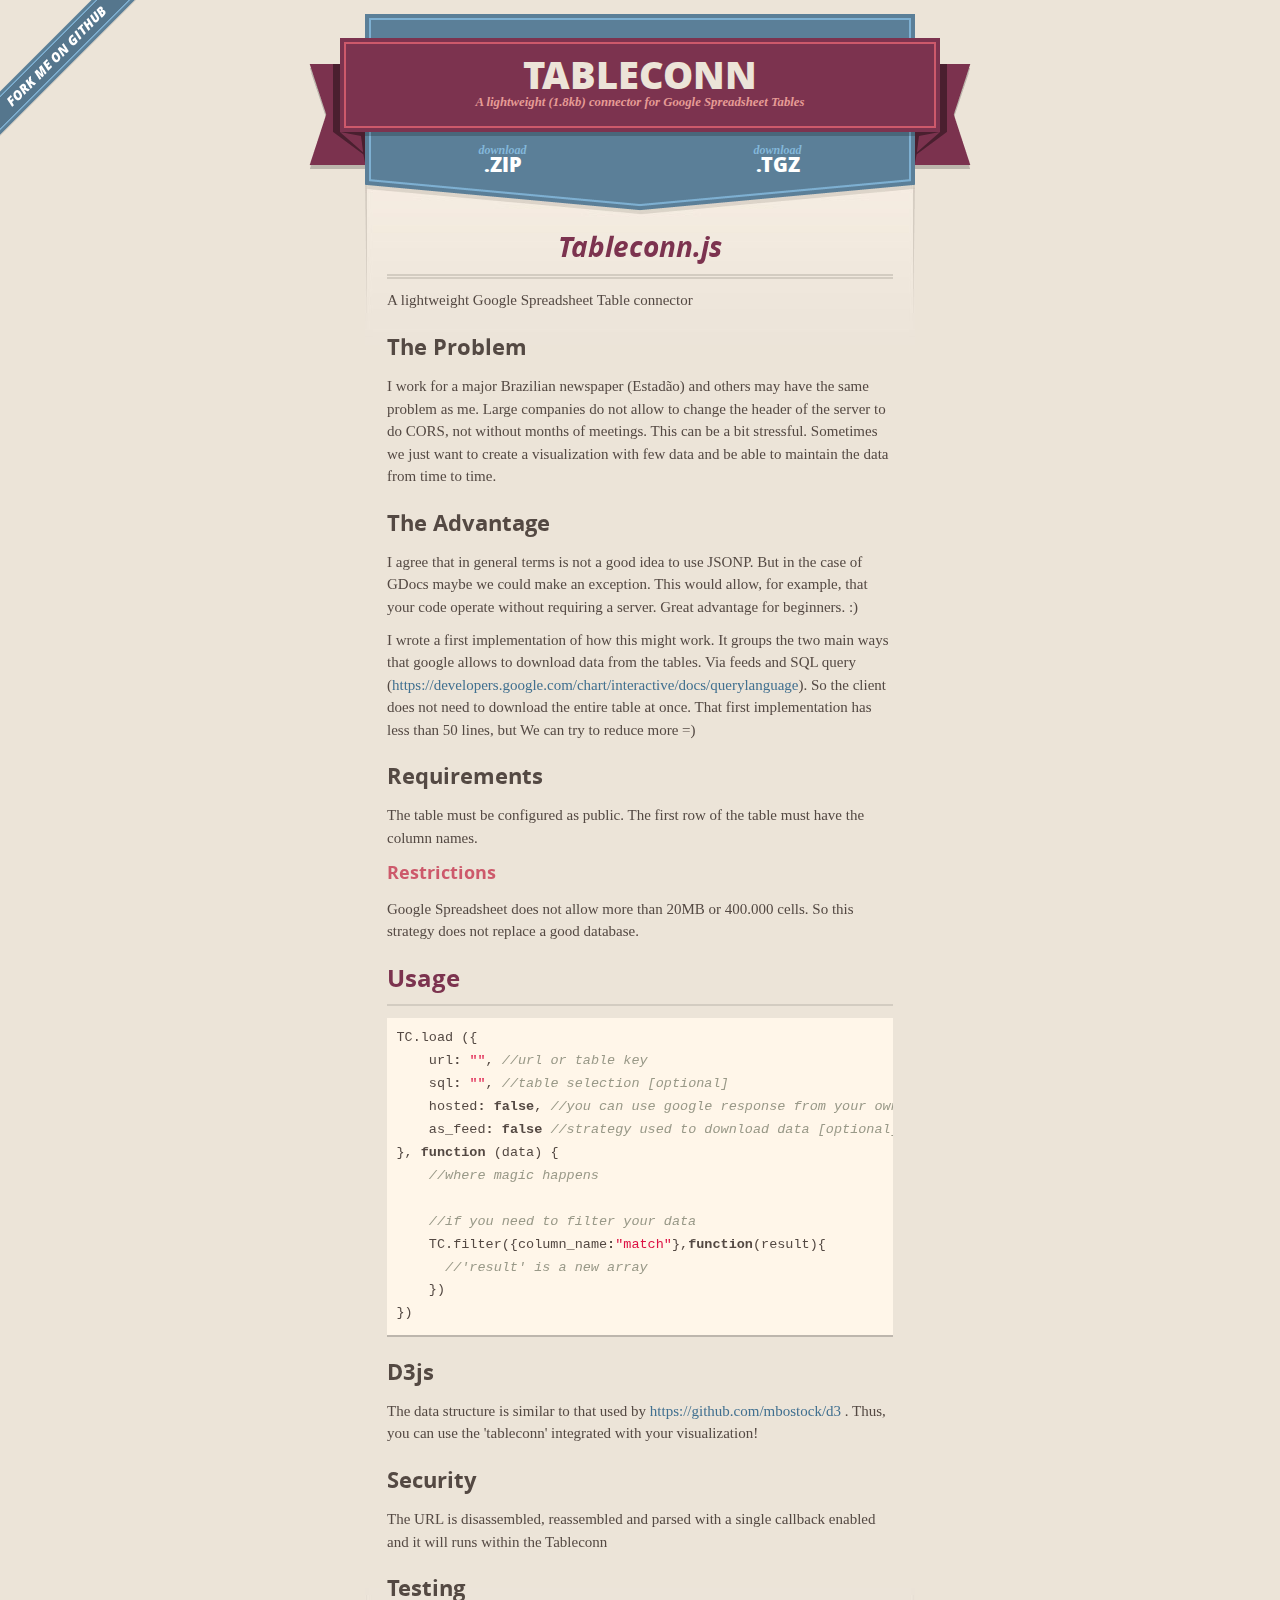
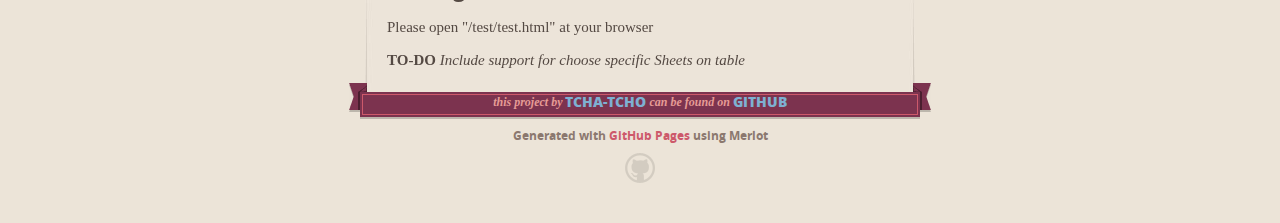
<file: index.html>
<!DOCTYPE html>
<html>
  <head>
    <meta charset='utf-8'>
    <meta http-equiv="X-UA-Compatible" content="chrome=1">
    <meta name="viewport" content="width=640" />

    <link rel="stylesheet" href="stylesheets/core.css" media="screen"/>
    <link rel="stylesheet" href="stylesheets/mobile.css" media="handheld, only screen and (max-device-width:640px)"/>
    <link rel="stylesheet" href="stylesheets/pygment_trac.css"/>

    <script type="text/javascript" src="javascripts/modernizr.js"></script>
    <script type="text/javascript" src="https://ajax.googleapis.com/ajax/libs/jquery/1.7.1/jquery.min.js"></script>
    <script type="text/javascript" src="javascripts/headsmart.min.js"></script>
    <script type="text/javascript">
      $(document).ready(function () {
        $('#main_content').headsmart()
      })
    </script>
    <title>Tableconn by tcha-tcho</title>
  </head>

  <body>
    <a id="forkme_banner" href="https://github.com/tcha-tcho/tableconn">View on GitHub</a>
    <div class="shell">

      <header>
        <span class="ribbon-outer">
          <span class="ribbon-inner">
            <h1>Tableconn</h1>
            <h2>A lightweight (1.8kb) connector for Google Spreadsheet Tables</h2>
          </span>
          <span class="left-tail"></span>
          <span class="right-tail"></span>
        </span>
      </header>

      <section id="downloads">
        <span class="inner">
          <a href="https://github.com/tcha-tcho/tableconn/zipball/master" class="zip"><em>download</em> .ZIP</a><a href="https://github.com/tcha-tcho/tableconn/tarball/master" class="tgz"><em>download</em> .TGZ</a>
        </span>
      </section>


      <span class="banner-fix"></span>


      <section id="main_content">
        <h1>Tableconn.js</h1>

<p>A lightweight Google Spreadsheet Table connector</p>

<h3>The Problem</h3>

<p>I work for a major Brazilian newspaper (Estadão) and others may have the same problem as me. Large companies do not allow to change the header of the server to do CORS, not without months of meetings. This can be a bit stressful. Sometimes we just want to create a visualization with few data and be able to maintain the data from time to time.</p>

<h3>The Advantage</h3>

<p>I agree that in general terms is not a good idea to use JSONP. But in the case of GDocs maybe we could make an exception. This would allow, for example, that your code operate without requiring a server. Great advantage for beginners. :)</p>

<p>I wrote a first implementation of how this might work. It groups the two main ways that google allows to download data from the tables. Via feeds and SQL query (<a href="https://developers.google.com/chart/interactive/docs/querylanguage">https://developers.google.com/chart/interactive/docs/querylanguage</a>). So the client does not need to download the entire table at once. That first implementation has less than 50 lines, but We can try to reduce more =)</p>

<h3>Requirements</h3>

<p>The table must be configured as public. The first row of the table must have the column names.</p>

<h4>Restrictions</h4>

<p>Google Spreadsheet does not allow more than 20MB or 400.000 cells. So this strategy does not replace a good database.</p>

<h2>Usage</h2>

<div class="highlight"><pre><span class="nx">TC</span><span class="p">.</span><span class="nx">load</span> <span class="p">({</span>
    <span class="nx">url</span><span class="o">:</span> <span class="s2">""</span><span class="p">,</span> <span class="c1">//url or table key</span>
    <span class="nx">sql</span><span class="o">:</span> <span class="s2">""</span><span class="p">,</span> <span class="c1">//table selection [optional]</span>
    <span class="nx">hosted</span><span class="o">:</span> <span class="kc">false</span><span class="p">,</span> <span class="c1">//you can use google response from your own server [optional] </span>
    <span class="nx">as_feed</span><span class="o">:</span> <span class="kc">false</span> <span class="c1">//strategy used to download data [optional]</span>
<span class="p">},</span> <span class="kd">function</span> <span class="p">(</span><span class="nx">data</span><span class="p">)</span> <span class="p">{</span>
    <span class="c1">//where magic happens</span>

    <span class="c1">//if you need to filter your data</span>
    <span class="nx">TC</span><span class="p">.</span><span class="nx">filter</span><span class="p">({</span><span class="nx">column_name</span><span class="o">:</span><span class="s2">"match"</span><span class="p">},</span><span class="kd">function</span><span class="p">(</span><span class="nx">result</span><span class="p">){</span>
      <span class="c1">//'result' is a new array</span>
    <span class="p">})</span>
<span class="p">})</span>
</pre></div>

<h3>D3js</h3>

<p>The data structure is similar to that used by <a href="https://github.com/mbostock/d3">https://github.com/mbostock/d3</a> . Thus, you can use the 'tableconn' integrated with your visualization!</p>

<h3>Security</h3>

<p>The URL is disassembled, reassembled and parsed with a single callback enabled and it will runs within the Tableconn</p>

<h3>Testing</h3>

<p>Please open "/test/test.html" at your browser</p>

<p><strong>TO-DO</strong> <em>Include support for choose specific Sheets on table</em></p>
      </section>

      <footer>
        <span class="ribbon-outer">
          <span class="ribbon-inner">
            <p>this project by <a href="https://github.com/tcha-tcho">tcha-tcho</a> can be found on <a href="https://github.com/tcha-tcho/tableconn">GitHub</a></p>
          </span>
          <span class="left-tail"></span>
          <span class="right-tail"></span>
        </span>
        <p>Generated with <a href="http://pages.github.com">GitHub Pages</a> using Merlot</p>
        <span class="octocat"></span>
      </footer>

    </div>

              <script type="text/javascript">
            var gaJsHost = (("https:" == document.location.protocol) ? "https://ssl." : "http://www.");
            document.write(unescape("%3Cscript src='" + gaJsHost + "google-analytics.com/ga.js' type='text/javascript'%3E%3C/script%3E"));
          </script>
          <script type="text/javascript">
            try {
              var pageTracker = _gat._getTracker("UA-33720779-1");
            pageTracker._trackPageview();
            } catch(err) {}
          </script>

  </body>
</html>
</file>
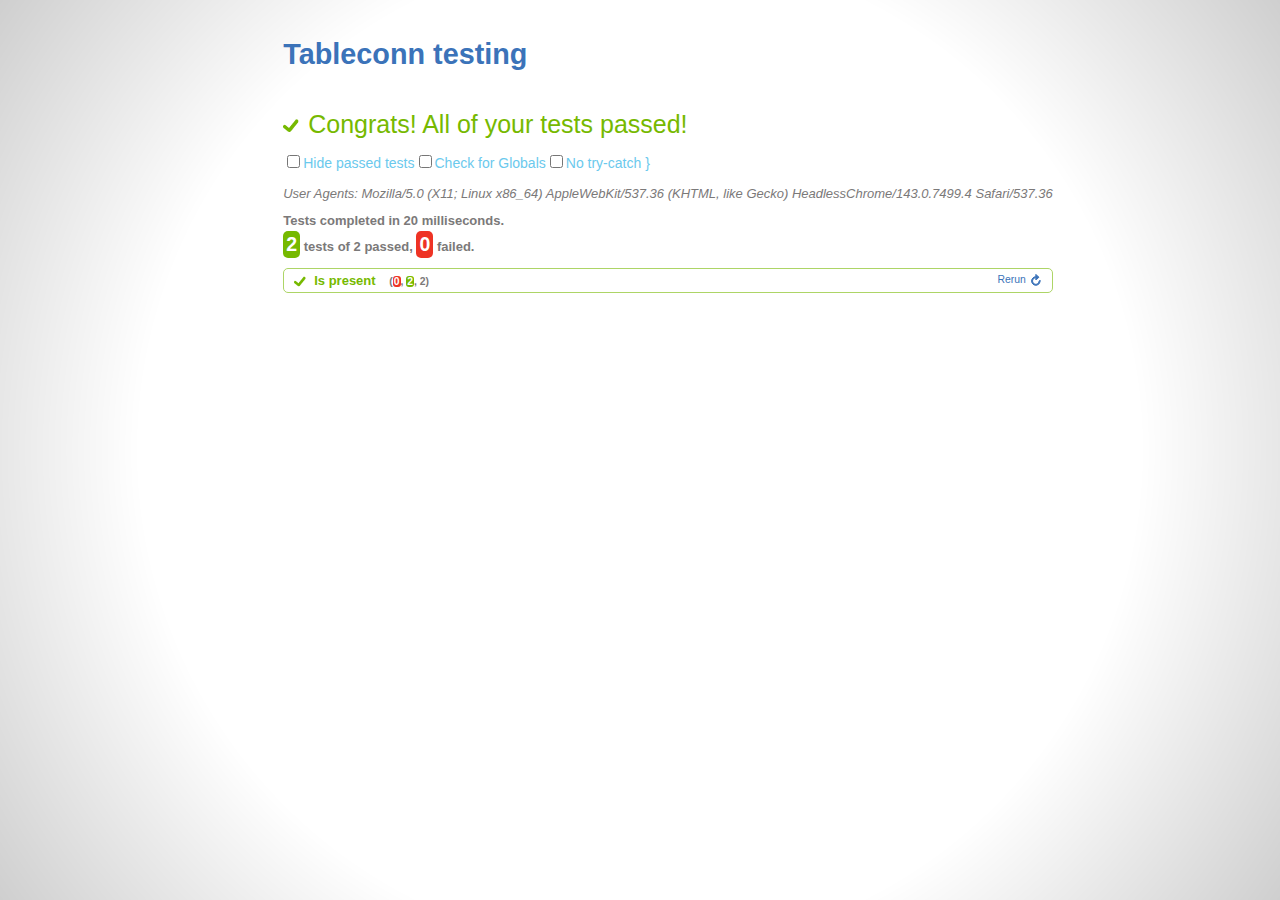
<file: test/test.html>
<html>
<head>
  <title>Tableconn testing</title>
  <meta charset="utf-8">
  <link rel="stylesheet" href="./qunit-git.css">
</head>
<body>
  <div id="qunit"></div>
  <script src="http://code.jquery.com/jquery-1.7.2.min.js"></script>
  <script src="./qunit-git.js"></script>
  <!--  <script src="../tableconn_min.js"></script> -->
  <script src="../tableconn.js"></script>
  <script type="text/javascript" >

    test( "Is present", function() {
      ok( typeof TC != "undefined", "Global is here!" );
      ok( typeof Tableconn != "undefined", "Global is here!" );
    });

    function basic_test(data){
      expect(7);
      equal( data.errors,undefined, "We have no errors!" );
      ok( data.length == 24, "We have all rows from table!" );
      ok( typeof data[0] == "object", "The object is parsed!" );
      equal( data[0].Escuderia, "Red Bull", "'Escuderia' is right");
      equal( data[0].Piloto, "Sebastian Vettel" , "Piloto is right" );
      equal( data[23].Escuderia, "Marussia", "'Escuderia' is right");
      equal( data[23].Piloto, "Timo Glock" , "'Piloto' is right" );
    }

    //FIRST TEST BASIC
    TC.load({url:"https://docs.google.com/spreadsheet/ccc?key=0AkZgtY9EM0w8dHdTY0tHWEY0WGkxWWV2aWhYeWJBSWc#gid=0"},function(data){
      test( "Basic test", function() {
        basic_test(data)
      });

      //SECOND TEST ADVANCED
      TC.load({
        url:"0AkZgtY9EM0w8dHdTY0tHWEY0WGkxWWV2aWhYeWJBSWc",
        sql:"select B,D where B = 'Timo Glock'"
      },function(data){
        test( "Advanced test", function() {
          expect(5);
          equal( data.errors,undefined, "We have no errors!" );
          ok( data.length == 1, "We have all rows from table!" );
          ok( typeof data[0] == "object", "The object is parsed!" );
          equal( data[0].Escuderia, "Marussia", "'Escuderia' is right");
          equal( data[0].Piloto, "Timo Glock" , "Piloto is right" );
        });

        //FEEDS TEST
        //FEEDS can't accept SQL statements
        TC.load({
          url:"0AkZgtY9EM0w8dHdTY0tHWEY0WGkxWWV2aWhYeWJBSWc",
          as_feeds:true
        },function(data){
          test( "AS_FEEDS test", function() {
            expect(1);
            basic_test(data)
          });

          TC.filter({Piloto:"Timo Glock"},function(result){
            test("Tableconn.filter() tests **Better to use SQL instead**",function(){
              expect(4);
              equal( result.length, 1, "1 row returned" );
              equal( typeof result[0], "object", "is a object in a array" );
              equal( result[0].Escuderia, "Marussia", "'Escuderia' is right");
              equal( result[0].Piloto, "Timo Glock" , "Piloto is right" );
            })
          })

        })

      })

    })

  </script>
</body>
</html>
</file>
<file: stylesheets/core.css>
@import url("screen.css");
@import url("non-screen.css") handheld;
@import url("non-screen.css") only screen and (max-device-width:640px);
</file>
<file: stylesheets/mobile.css>
/* Generated by Font Squirrel (http://www.fontsquirrel.com) on February 9, 2012 */


@font-face {
  font-family: 'Open Sans';
  src: url('../fonts/opensans-regular-webfont.eot');
  src: url('../fonts/opensans-regular-webfont.eot?#iefix') format('embedded-opentype'),
       url('../fonts/opensans-regular-webfont.woff') format('woff'),
       url('../fonts/opensans-regular-webfont.ttf') format('truetype'),
       url('../fonts/opensans-regular-webfont.svg#OpenSansRegular') format('svg');
  font-weight: normal;
  font-style: normal;
}

@font-face {
  font-family: 'Open Sans';
  src: url('../fonts/opensans-italic-webfont.eot');
  src: url('../fonts/opensans-italic-webfont.eot?#iefix') format('embedded-opentype'),
       url('../fonts/opensans-italic-webfont.woff') format('woff'),
       url('../fonts/opensans-italic-webfont.ttf') format('truetype'),
       url('../fonts/opensans-italic-webfont.svg#OpenSansItalic') format('svg');
  font-weight: normal;
  font-style: italic;
}

@font-face {
  font-family: 'Open Sans';
  src: url('../fonts/opensans-bold-webfont.eot');
  src: url('../fonts/opensans-bold-webfont.eot?#iefix') format('embedded-opentype'),
       url('../fonts/opensans-bold-webfont.woff') format('woff'),
       url('../fonts/opensans-bold-webfont.ttf') format('truetype'),
       url('../fonts/opensans-bold-webfont.svg#OpenSansBold') format('svg');
  font-weight: bold;
  font-style: normal;
}

@font-face {
  font-family: 'Open Sans';
  src: url('../fonts/opensans-bolditalic-webfont.eot');
  src: url('../fonts/opensans-bolditalic-webfont.eot?#iefix') format('embedded-opentype'),
       url('../fonts/opensans-bolditalic-webfont.woff') format('woff'),
       url('../fonts/opensans-bolditalic-webfont.ttf') format('truetype'),
       url('../fonts/opensans-bolditalic-webfont.svg#OpenSansBoldItalic') format('svg');
  font-weight: bold;
  font-style: italic;
}

@font-face {
  font-family: 'Open Sans';
  src: url('../fonts/opensans-extrabold-webfont.eot');
  src: url('../fonts/opensans-extrabold-webfont.eot?#iefix') format('embedded-opentype'),
       url('../fonts/opensans-extrabold-webfont.woff') format('woff'),
       url('../fonts/opensans-extrabold-webfont.ttf') format('truetype'),
       url('../fonts/opensans-extrabold-webfont.svg#OpenSansExtrabold') format('svg');
  font-weight: bolder;
  font-style: normal;
}


/* http://meyerweb.com/eric/tools/css/reset/ 
   v2.0 | 20110126
   License: none (public domain)
*/

html, body, div, span, applet, object, iframe,
h1, h2, h3, h4, h5, h6, p, blockquote, pre,
a, abbr, acronym, address, big, cite, code,
del, dfn, em, img, ins, kbd, q, s, samp,
small, strike, strong, sub, sup, tt, var,
b, u, i, center,
dl, dt, dd, ol, ul, li,
fieldset, form, label, legend,
table, caption, tbody, tfoot, thead, tr, th, td,
article, aside, canvas, details, embed, 
figure, figcaption, footer, header, hgroup, 
menu, nav, output, ruby, section, summary,
time, mark, audio, video {
  margin: 0;
  padding: 0;
  border: 0;
  font-size: 100%;
  font: inherit;
  vertical-align: baseline;
}
/* HTML5 display-role reset for older browsers */
article, aside, details, figcaption, figure, 
footer, header, hgroup, menu, nav, section {
  display: block;
}
body {
  line-height: 1;
}
ol, ul {
  list-style: none;
}
blockquote, q {
  quotes: none;
}
blockquote:before, blockquote:after,
q:before, q:after {
  content: '';
  content: none;
}
table {
  border-collapse: collapse;
  border-spacing: 0;
}

header, footer, section {
  display: block;
  position: relative;
}

/* STYLES */

div.shell {
  display: block;
  width: 640px;
  margin: 0 auto;
}

a#forkme_banner {
  display: none;
}

/* header */

header {
  position: relative;
  z-index: 2;
  margin: 0;
  max-width: 640px;
  top: 51px;
}

header span.ribbon-inner {
  position: relative;
  display: block;
  background-color: #cd596b;
  border: 8px solid #7c334f;
  padding: 6px;
  z-index: 1;
}

header span.left-tail, header span.right-tail {
  position: relative;
  display: block;
  width: 19px;
  height: 10px;
  background: transparent url(../images/ribbon-tail-sprite-2x.png) 0 0 no-repeat;
  position: absolute;
  bottom: -10px;
  z-index: 0;
}

header span.left-tail {
  background-position: 0 0;
  left: 0;
}

header span.right-tail {
  background-position: -19px 0;
  right: 0;
}

header h1 {
  background-color: #7c334f;
  font-size: 2em;
  font-weight: bolder;
  font-style: normal;
  text-transform: uppercase;
  color: #ece4d8;
  text-align: center;
  line-height:1;  
  padding: 14px 20px 0;
}

header h2 {
  background-color: #7c334f;
  font: bold italic .85em/1.5 Georgia, Times, “Times New Roman”, serif;
  color: #e69b95;
  padding-bottom: 14px;
  margin-top: -3px;
  text-align: center;
}

section#downloads {
  position: relative;
  display: block;
  height: 171px;
  width: 602px;
  padding-bottom: 150px;
  margin: 51px auto -250px;
  z-index: 1;
  background: transparent url(../images/shield.png) center 0 no-repeat;
}

section#downloads a {
  display: none;
}

span.banner-fix {
  background: transparent url(../images/shield-fallback.png) center top no-repeat;
  display: block;
  height: 31px;
  position: absolute;
  width: 640px;
  top: 20px;

}

section#main_content {
  z-index: 2;
  padding: 20px 40px 0;
  min-height:185px;
}

/* footer */

footer {
  background: none;
  padding-top: 104px;
  margin: -94px auto 40px;
  max-width:640px;
  text-align: center;
}

footer span.ribbon-outer {
  display: block;
  position: relative;
  border-bottom: 2px solid #bdb6ad;
}

footer span.ribbon-inner {
  position: relative;
  display: block;
  background-color: #cd596b;
  border: 8px solid #7c334f;
  padding: 6px;
  z-index: 1;
}

footer p {
  font-family: 'Open Sans', sans-serif;
  font-weight: bold;
  font-size: .6em;
  color: #8b786f;
}

footer a {
  color: #cd596b;
}

footer span.ribbon-inner p {
  background-color: #7c334f;
  margin: 0;
  color: #e69b95;
  font: bold italic 22px/1 Georgia, Times, “Times New Roman”, serif;
  height: auto;
  line-height: 1.1;
  padding: 20px 0px 10px;
}

footer span.ribbon-inner a {
  display: block;
  position: relative;
  bottom: 0;
  color: #7eb0d2;
  font-family: 'Open Sans', sans-serif;
  text-transform: uppercase;
  font-style: normal;
  font-weight: bolder;
  font-size: 38px;
  padding-bottom: 10px;
}

footer span.ribbon-inner a:hover {
  color: #7eb0d2;
}

footer span.left-tail, footer span.right-tail {
  position: relative;
  display: block;
  width: 23px;
  height: 126px;
  background: transparent url(../images/small-ribbon-tail-sprite-2x.png) 0 0 no-repeat;
  position: absolute;
  top: -126px;
  z-index: 0;
}

footer span.left-tail {
  background-position: 0 0;
  left: 0;
}

footer span.right-tail {
  background-position: -23px 0;
  right: 0;
}

footer span.octocat {
  background: transparent url(../images/octocat-2x.png) 0 0 no-repeat;
  display: block;
  width: 60px;
  height: 60px;
  margin: 20px auto 0;}

/* content */

body {
  background: #ece4d8;
  font: normal normal 30px/1.5 Georgia, Palatino,” Palatino Linotype”, Times, “Times New Roman”, serif;
  color: #544943;
  -webkit-font-smoothing: antialiased;
}

a, a:hover {
  color: #417090;
}

a {
  text-decoration: none;
}

a:hover {
  text-decoration: underline;
}

h1,h2,h3,h4,h5,h6 {
  font-family: 'Open Sans', sans-serif;
  font-weight: bold;
}

p {
  margin: .7em 0 0;
}

strong {
  font-weight: bold;
}

em {
  font-style: italic;
}

ol {
  margin: .7em 0;
  list-style-type: decimal;
  padding-left: 1.35em;
}

ul {
  margin: .7em 0;
  padding-left: 1.35em;
}

ul li {
  padding-left: 20px;
  background: transparent url(../images/chevron-2x.png) left 15px no-repeat;
}

blockquote {
  font-family: 'Open Sans', sans-serif;
  margin: 20px 0;
  color: #8b786f;
  padding-left: 1.35em;
  background: transparent url('../images/blockquote-gfx-2x.png') 0 8px no-repeat;
}

img {
  -webkit-box-shadow: 0px 4px 0px #bdb6ad;
  -moz-box-shadow: 0px 4px 0px #bdb6ad;
  box-shadow: 0px 4px 0px #bdb6ad;
  border: 4px solid #fff6e9;
  max-width: 556px;
}

hr {
  border: none;
  outline: none;
  height: 42px;
  background: transparent url('../images/hr-2x.jpg') center center repeat-x;
  margin: 0 0 20px;
}

code {
  background: #fff6e9;
  font: normal normal .9em/1.7 "Lucida Sans Typewriter", "Lucida Console", Monaco, "Bitstream Vera Sans Mono", monospace;
  padding: 0 5px 1px;
}

pre {
  margin: 10px 0 20px;
  padding: .7em;
  background: #fff6e9;
  border-bottom: 4px solid #bdb6ad;
  font: normal normal .9em/1.7 "Lucida Sans Typewriter", "Lucida Console", Monaco, "Bitstream Vera Sans Mono", monospace;
  overflow: auto;
}

table {
  background: #fff6e9;
  display: table;
  width: 100%;
  border-collapse: separate;
  border-bottom: 4px solid #bdb6ad;
  margin: 10px 0;
}

tr {
  display: table-row;
}

th {
  display: table-cell;
  padding: 2px 10px;
  border: solid #ece4d8;
  border-width: 0 4px 4px 0;
  color: #cd596b;
  font-family: 'Open Sans', sans-serif;
  font-weight: bold;
  font-size: .85em;
}

td {
  display: table-cell;
  padding: 0 .7em;
  border: solid #ece4d8;
  border-width: 0 4px 4px 0;
}

td:last-child, th:last-child {
  border-right: none;
}

tr:last-child td {
  border-bottom: none;
}

dl {
  margin: .7em 0 20px;
}

dt {
  font-family: 'Open Sans', sans-serif;
  font-weight: bold;
}

dd {
  padding-left: 1.35em;
}

dd p:first-child {
  margin-top: 0;
}

/* Content based headers */

#main_content > .header-level-1:first-child,
#main_content > .header-level-2:first-child,
#main_content > .header-level-3:first-child,
#main_content > .header-level-4:first-child,
#main_content > .header-level-5:first-child,
#main_content > .header-level-6:first-child {
  margin-top: 0;
}

.header-level-1 {
  font-size: 1.85em;
  border-bottom: .2em double #d3ccc1;
  color: #7c334f;
  text-align: center;
  font-style: italic;
  margin: 1.1em 0 .38em;
  line-height: 1.2;
  padding-bottom: 10px
}

.header-level-2 {
  font-size: 1.58em;
  color: #7c334f;
  margin: .95em 0 .5em;
  border-bottom: .1em solid #D3CCC1;
  line-height: 1.2;
  padding-bottom: 10px
}

.header-level-3 {
  margin: 20px 0 10px;
  font-size: 1.45em;
}

.header-level-4 {
  margin: .6em 0;
  font-size: 1.2em;
  color: #cd596b;
}

.header-level-5 {
  margin: .7em 0;
  font-size: 1em;
  color: #8b786f;
}

.header-level-6 {
  margin: .8em 0;
  font-size: .85em;
  font-style: italic;
}
</file>
<file: stylesheets/pygment_trac.css>
.highlight  { background: #ffffff; }
.highlight .c { color: #999988; font-style: italic } /* Comment */
.highlight .err { color: #a61717; background-color: #e3d2d2 } /* Error */
.highlight .k { font-weight: bold } /* Keyword */
.highlight .o { font-weight: bold } /* Operator */
.highlight .cm { color: #999988; font-style: italic } /* Comment.Multiline */
.highlight .cp { color: #999999; font-weight: bold } /* Comment.Preproc */
.highlight .c1 { color: #999988; font-style: italic } /* Comment.Single */
.highlight .cs { color: #999999; font-weight: bold; font-style: italic } /* Comment.Special */
.highlight .gd { color: #000000; background-color: #ffdddd } /* Generic.Deleted */
.highlight .gd .x { color: #000000; background-color: #ffaaaa } /* Generic.Deleted.Specific */
.highlight .ge { font-style: italic } /* Generic.Emph */
.highlight .gr { color: #aa0000 } /* Generic.Error */
.highlight .gh { color: #999999 } /* Generic.Heading */
.highlight .gi { color: #000000; background-color: #ddffdd } /* Generic.Inserted */
.highlight .gi .x { color: #000000; background-color: #aaffaa } /* Generic.Inserted.Specific */
.highlight .go { color: #888888 } /* Generic.Output */
.highlight .gp { color: #555555 } /* Generic.Prompt */
.highlight .gs { font-weight: bold } /* Generic.Strong */
.highlight .gu { color: #800080; font-weight: bold; } /* Generic.Subheading */
.highlight .gt { color: #aa0000 } /* Generic.Traceback */
.highlight .kc { font-weight: bold } /* Keyword.Constant */
.highlight .kd { font-weight: bold } /* Keyword.Declaration */
.highlight .kn { font-weight: bold } /* Keyword.Namespace */
.highlight .kp { font-weight: bold } /* Keyword.Pseudo */
.highlight .kr { font-weight: bold } /* Keyword.Reserved */
.highlight .kt { color: #445588; font-weight: bold } /* Keyword.Type */
.highlight .m { color: #009999 } /* Literal.Number */
.highlight .s { color: #d14 } /* Literal.String */
.highlight .na { color: #008080 } /* Name.Attribute */
.highlight .nb { color: #0086B3 } /* Name.Builtin */
.highlight .nc { color: #445588; font-weight: bold } /* Name.Class */
.highlight .no { color: #008080 } /* Name.Constant */
.highlight .ni { color: #800080 } /* Name.Entity */
.highlight .ne { color: #990000; font-weight: bold } /* Name.Exception */
.highlight .nf { color: #990000; font-weight: bold } /* Name.Function */
.highlight .nn { color: #555555 } /* Name.Namespace */
.highlight .nt { color: #000080 } /* Name.Tag */
.highlight .nv { color: #008080 } /* Name.Variable */
.highlight .ow { font-weight: bold } /* Operator.Word */
.highlight .w { color: #bbbbbb } /* Text.Whitespace */
.highlight .mf { color: #009999 } /* Literal.Number.Float */
.highlight .mh { color: #009999 } /* Literal.Number.Hex */
.highlight .mi { color: #009999 } /* Literal.Number.Integer */
.highlight .mo { color: #009999 } /* Literal.Number.Oct */
.highlight .sb { color: #d14 } /* Literal.String.Backtick */
.highlight .sc { color: #d14 } /* Literal.String.Char */
.highlight .sd { color: #d14 } /* Literal.String.Doc */
.highlight .s2 { color: #d14 } /* Literal.String.Double */
.highlight .se { color: #d14 } /* Literal.String.Escape */
.highlight .sh { color: #d14 } /* Literal.String.Heredoc */
.highlight .si { color: #d14 } /* Literal.String.Interpol */
.highlight .sx { color: #d14 } /* Literal.String.Other */
.highlight .sr { color: #009926 } /* Literal.String.Regex */
.highlight .s1 { color: #d14 } /* Literal.String.Single */
.highlight .ss { color: #990073 } /* Literal.String.Symbol */
.highlight .bp { color: #999999 } /* Name.Builtin.Pseudo */
.highlight .vc { color: #008080 } /* Name.Variable.Class */
.highlight .vg { color: #008080 } /* Name.Variable.Global */
.highlight .vi { color: #008080 } /* Name.Variable.Instance */
.highlight .il { color: #009999 } /* Literal.Number.Integer.Long */

.type-csharp .highlight .k { color: #0000FF }
.type-csharp .highlight .kt { color: #0000FF }
.type-csharp .highlight .nf { color: #000000; font-weight: normal }
.type-csharp .highlight .nc { color: #2B91AF }
.type-csharp .highlight .nn { color: #000000 }
.type-csharp .highlight .s { color: #A31515 }
.type-csharp .highlight .sc { color: #A31515 }
</file>
<file: test/qunit-git.css>
/**
 * QUnit Theme by Gabe Hendry
 *
 * http://docs.jquery.com/QUnit
 *
 * Copyright 2012 jQuery Foundation and other contributors
 * Dual licensed under the MIT or GPL Version 2 licenses.
 * http://jquery.org/license
 */

/** General Styles and Page Sturcture */
body {
	font-family:Arial, 'sans serif';
    padding:20px 20px 0 20px;
    position:relative;

  color: #222;
  font-family: 'Droid Sans', arial, sans-serif;
  -webkit-font-smoothing: antialiased;
  background: -moz-radial-gradient(farthest-side, rgba(0,0,0,0) 90%, rgba(0,0,0,0.2) 150%) #fff;
  background: -webkit-gradient(radial, center center, 500, center center, 1400, from(rgba(0,0,0,0)), to(rgba(0,0,0,0.6))) #fff;
  display: -webkit-box;
  -webkit-box-orient: vertical;
  -webkit-box-align: center;
  /*-webkit-box-pack: center;*/
  display: -moz-box;
  -moz-box-orient: vertical;
  -moz-box-align: center;
  /*-moz-box-pack: center;*/
  display: -o-box;
  -o-box-orient: vertical;
  -o-box-align: center;
  /*-o-box-pack: center;*/
  width: 100%; /* for FF */
}


h1, h2, h3, h4, h5, h6, #qunit-header, #qunit-banner {
    font-family:Calibri, Arial, 'sans-serif';
}

h2 #qunit-tests, h2 #qunit-testrunner-toolbar, h2 #qunit-userAgent, #qunit-testresult {
	font-family: Arial, 'sans-serif';
}

#qunit-testrunner-toolbar, #qunit-userAgent, #qunit-testresult, #qunit-tests li { font-size: small; }
#qunit-tests { font-size: smaller; }


/** Resets */

#qunit-tests, #qunit-tests ol, #qunit-header, #qunit-banner, #qunit-userAgent, #qunit-testresult {
	margin: 0;
	padding: 0;
}


/** Headers */

#qunit-header {
	padding: 10px 0px 15px 0px;
	color: #3B73B9;
	font-size: 1.8em;
	font-weight: normal;
    height:2em;
}

#qunit-header a {
    text-decoration: none;
	color: #3B73B9;
    font-weight:bold;
    padding-right:22px;
    float:left;

}

#qunit-header label {
    font-size:14px;
    color:#6BC9ED;
    float:right;
    font-family:Arial, 'sans-serif';
    display: inline-block;
}

#qunit-header a + label:after {
    content: ' }';
}

#qunit-header label + label {
    margin-right:8px;
}

#qunit-header a:hover, #qunit-header a:focus {
	color: #3B73B9;
    background: url('[data-uri]') center right no-repeat;
}

h2, p {
    padding: 10px 0 10px 0;
    margin:0;
    font-size:1.3em;
}

p {
    padding-top:0;
    font-size:small;
    color:#7B7979;
    line-height:1.6em;
}

h2#qunit-banner {
	height: 16px;
    padding:5px 5px 5px 25px;
    line-height:16px;
    margin:0px 0 15px 0;
    border-radius: 5px;
	-moz-border-radius: 5px;
	-webkit-border-radius: 5px;
    background-position:0px;
    background-repeat:no-repeat;
    font-size:1em;
    font-weight:normal;
}

h2#qunit-banner.qunit-pass,h2#qunit-banner.qunit-fail {
    font-size:25px;
}
h2#qunit-banner.qunit-pass {
    background-image:url('[data-uri]');
    color:#76B900;
}

h2#qunit-banner.qunit-pass:after {
    content:'Congrats!  All of your tests passed!';
}

h2#qunit-banner.qunit-fail {
    background-image:url('[data-uri]');
    color:#ee3324;
}

h2#qunit-banner.qunit-fail:after {
    content:'Oops!  One or more tests failed!';
}

/** Test Runner Result Styles */

#qunit-testrunner-toolbar {
    color:#6BC9ED;
    font-size:14px;
    margin-bottom:15px;
}

#qunit-testrunner-toolbar:after {
    content:' }';
}

h2#qunit-userAgent {
	padding: 0;
	color: #7B7979;
    border:0;
    font-size:small;
    font-family: Arial, 'sans-serif';
    font-weight:normal;
    font-style:italic;
}

h2#qunit-userAgent:before {
    content:'User Agents: ';
}


/** Tests: Pass/Fail */

#qunit-tests {
	list-style-position: inside;
    list-style-type:none;
}

#qunit-tests li {
	padding: 4px 10px;
	list-style-position:outside;
    border-radius: 5px;
	-moz-border-radius: 5px;
	-webkit-border-radius: 5px;
    margin-bottom:5px;
    position:relative;
    *zoom:1;
    list-style-type:none;
}

#qunit-tests.hidepass li.pass, #qunit-tests.hidepass li.running  {
	display: none;
}

#qunit-tests li strong {
	cursor: pointer;
}

#qunit-tests li a {
    display:block;
	position:absolute;
    right:10px;
    padding:0px 16px 0 0;
    font-size:0.8em;
    background:url('[data-uri]') bottom right no-repeat;
	color: #3b73b9;
	text-decoration: none;
    height:12px;
    top:5px;
}
#qunit-tests li a:hover,
#qunit-tests li a:focus {
	color: #6bc9ed;
    background:url('[data-uri]') top right no-repeat;
}
#qunit-tests li.pass strong > span {color:#76B900;}
#qunit-tests li.pass strong:first-child {
    padding-left:20px;
    background:url('[data-uri]') center left no-repeat;
}

#qunit-tests li.fail strong > span {color:#EE3324;}
#qunit-tests li.fail strong:first-child {
    padding-left:20px;
    background:url('[data-uri]') center left no-repeat;
}

#qunit-tests li ol {
	margin:0;
	padding:10px 0 0 0;
	background-color: #fff;
}

#qunit-tests li ol li {
    list-style-position: inside;
    list-style-type:decimal;
    *list-style-position: outside;
}

#qunit-tests table {
	border-collapse: collapse;
	margin-top: .2em;
}

#qunit-tests th {
	text-align: right;
	vertical-align: top;
	padding: 0 .5em 0 0;
}

#qunit-tests td {
	vertical-align: top;
}

#qunit-tests pre {
	margin: 0;
	white-space: pre-wrap;
	word-wrap: break-word;
}

#qunit-tests del {
	background-color: #add566;
	color: #555;
	text-decoration: none;
}

#qunit-tests ins {
	background-color: #f5857c;
	color: #555;
	text-decoration: none;
}

/*** Test Counts */

#qunit-tests b.counts {
    color: #7B7979;
    font-size:0.8em;
    margin-left:10px;
}

b.counts b.passed, b.counts b.failed {
    display:inline-block;
    padding:0px 1px;
    border-radius: 3px;
	-moz-border-radius: 3px;
	-webkit-border-radius: 3px;
    color:#FFF;
}

b.counts b.passed {
    background:#76b900;
}

b.counts b.failed {
    background:#ee3324;
 }


#qunit-tests li li {
	margin:0 0 5px;
	padding: 0.4em 0.5em 0.4em 0.5em;
	background-color: #fff;
	border-bottom: none;
    border-radius: 3px;
	-moz-border-radius: 3px;
	-webkit-border-radius: 3px;
    overflow:auto;
}

/*** Passing Styles */

#qunit-tests li li.pass {
	color: #7B7979;
	background-color: #fff;
	border-left: 20px solid #76B900;
}

#qunit-tests .pass                          { color: #76B900; background-color: #FFF; border: 1px solid #add566; }

#qunit-tests .pass .test-actual,
#qunit-tests .pass .test-expected           { color: #999999; }


/*** Failing Styles */
#qunit-tests li.fail ol {
    background:#f7f7f7;
}

#qunit-tests li li.fail {
	color: #7B7979;
	background-color: #fff;
	border-left: 20px solid #EE3324;
	white-space: pre;
}

#qunit-tests .fail                          { color: #EE3324; border: 1px solid #f5857c; background-color: #f7f7f7; }


#qunit-tests .fail .test-actual,
#qunit-tests .fail .test-expected           { color: #999999;   }



/** Result */

p#qunit-testresult {
	padding: 10px 0;
    font-weight:bold;
    line-height:1.6em;
	color: #7B7979;
}

p#qunit-testresult span.passed, p#qunit-testresult span.failed {
    font-size:1.5em;
    font-weight:bold;
    display:inline-block;
    padding:3px;
    border-radius: 5px;
	-moz-border-radius: 5px;
	-webkit-border-radius: 5px;
}

p#qunit-testresult span.passed {
    color:#FFF;
    background:#76b900
}

p#qunit-testresult span.failed {
    color:#FFF;
    background:#ee3324;
}


/** Fixture */

#qunit-fixture {
	position: absolute;
	top: -10000px;
	left: -10000px;
    width: 1000px;
    height: 1000px;
}
</file>
